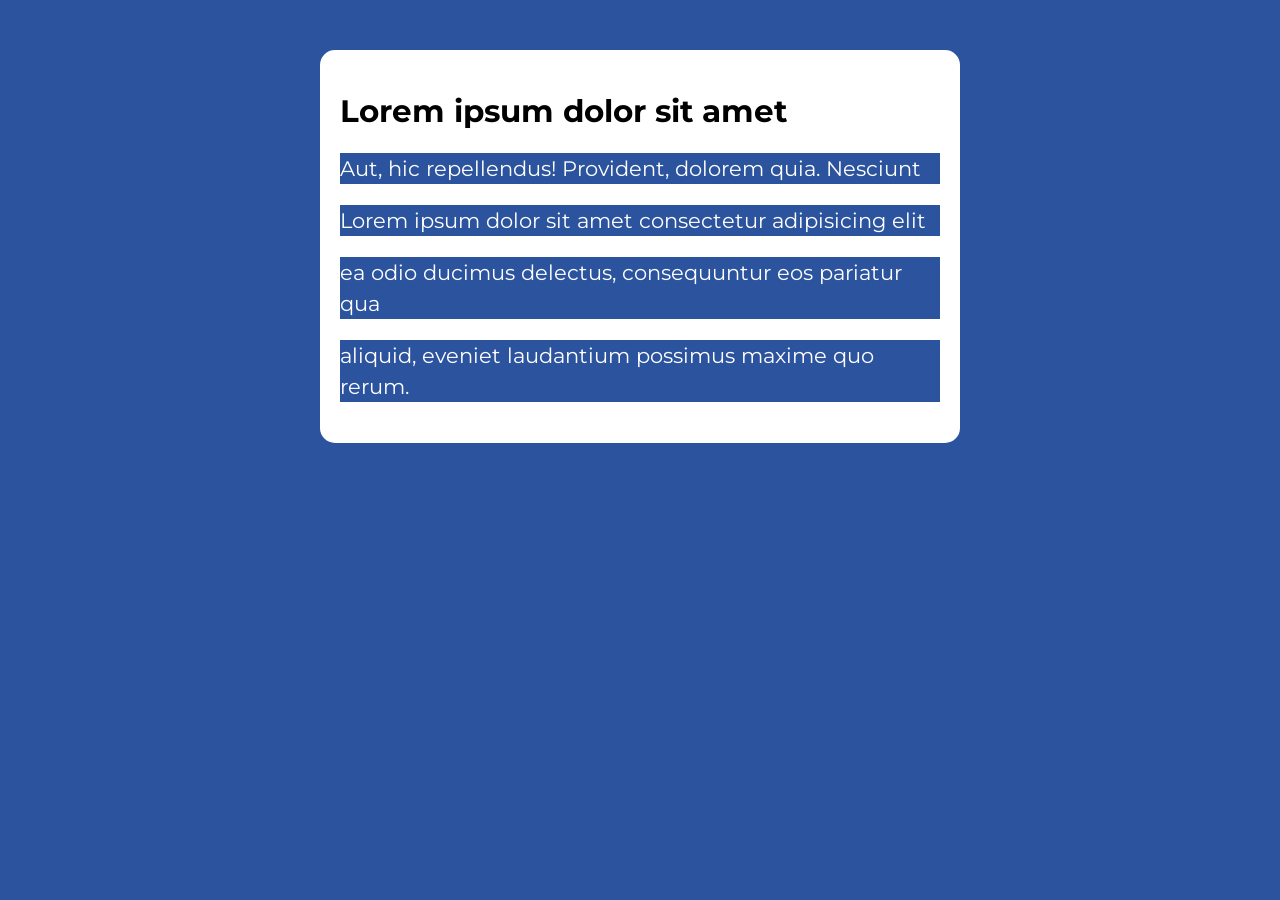
<file: Exercicios/exercicio10/index.html>
<!doctype html>
<html lang="pt-br">
  <head>
    <meta charset="UTF-8" />
    <meta name="viewport" content="width=device-width, initial-scale=1.0" />
    <title>Modelo</title>
    <link rel="stylesheet" href="./assets/css/style.css" />
  </head>
  <body>
    <section class="container">
      <h1>Lorem ipsum dolor sit amet</h1>

      <div class="paragrafos">
        <p>Aut, hic repellendus! Provident, dolorem quia. Nesciunt</p>
        <p>Lorem ipsum dolor sit amet consectetur adipisicing elit</p>
        <p>ea odio ducimus delectus, consequuntur eos pariatur qua</p>
        <p>aliquid, eveniet laudantium possimus maxime quo rerum.</p>
      </div>
    </section>
    <script src="./assets/js/main.js"></script>
  </body>
</html>
</file>
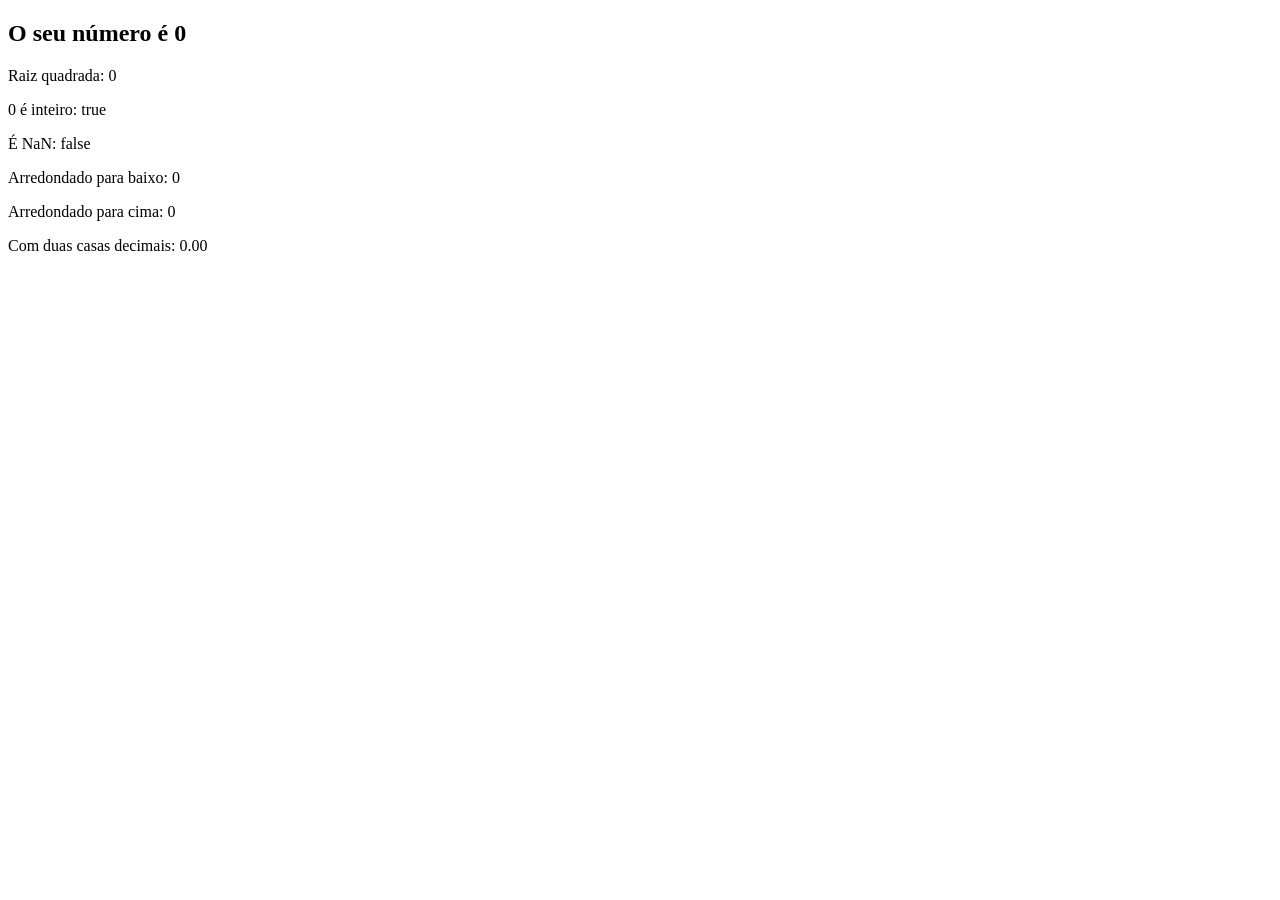
<file: Exercicios/exercicio5/index.html>
<!DOCTYPE html>
<html lang="pt-br">
<head>
    <meta charset="UTF-8">
    <meta name="viewport" content="width=device-width, initial-scale=1.0">
    <title>Exercicio 5</title>
</head>
<body>
    <section>
        <h1>O seu número é <span id="numero-span">0</span></h1>
        <div id="texto">Texto</div>
    </section>
    <script src="js/script.js"></script>
</body>
</html>
</file>
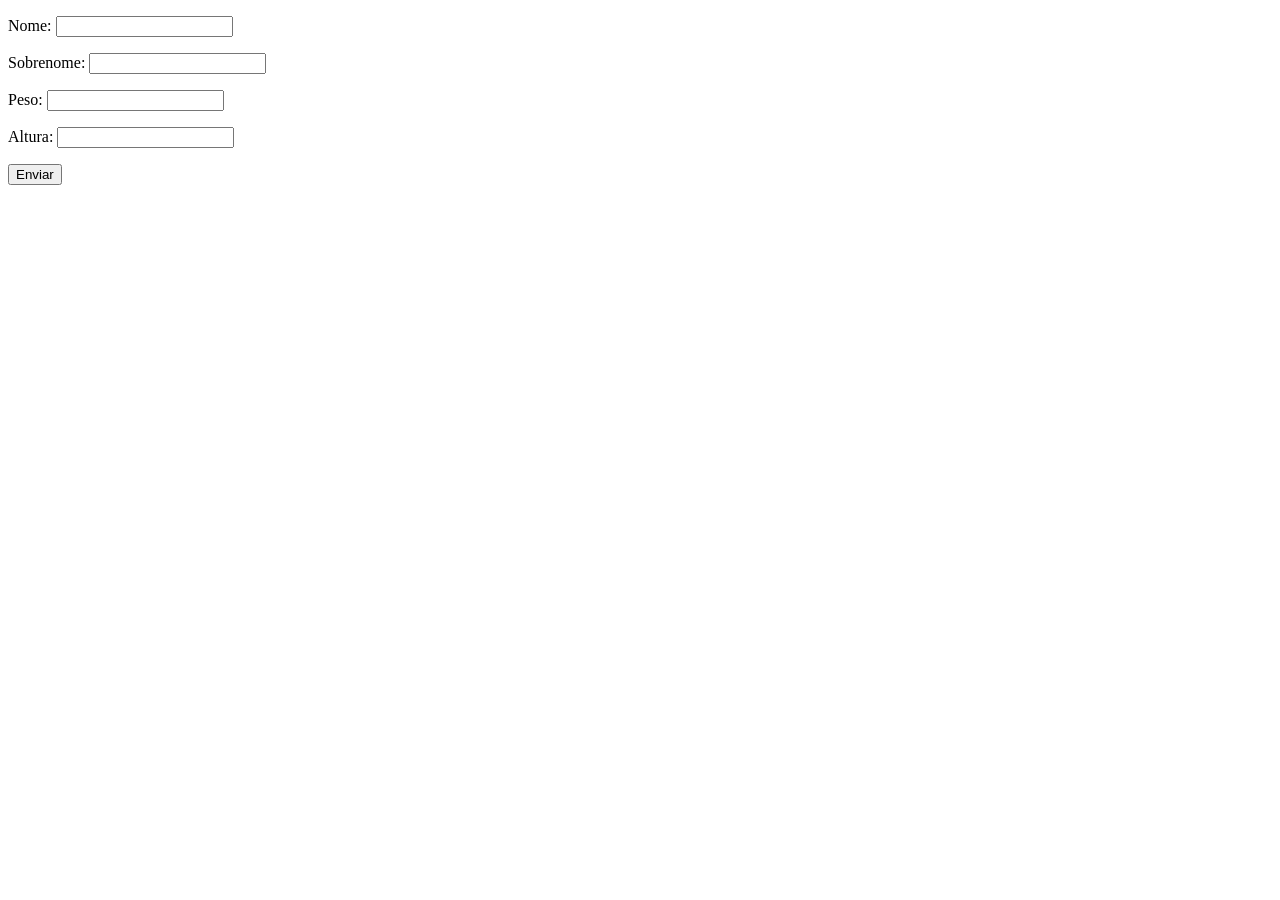
<file: Exercicios/exercicio6/index.html>
<!DOCTYPE html>
<html lang="pt-br">
<head>
    <meta charset="UTF-8">
    <meta name="viewport" content="width=device-width, initial-scale=1.0">
    <title>Exercicio 6</title>
</head>
<body>
    <form action="" class="form"> 
       <p> <label for="nome">Nome: </label> <input type="text" class="nome" id="nome"> </p>
       <p> <label for="sobrenome">Sobrenome: </label> <input type="text" class="sobrenome" id="sobrenome"> </p>
       <p> <label for="peso">Peso: </label> <input type="text" class="peso" id="peso"> </p>
       <p> <label for="altura">Altura: </label> <input type="text" class="altura" id="altura"> </p>

        <button type="submit">Enviar</button>
    </form>

    <div class="resultado">

    </div>


    <script src="js/script.js"></script>
</body>
</html>
</file>
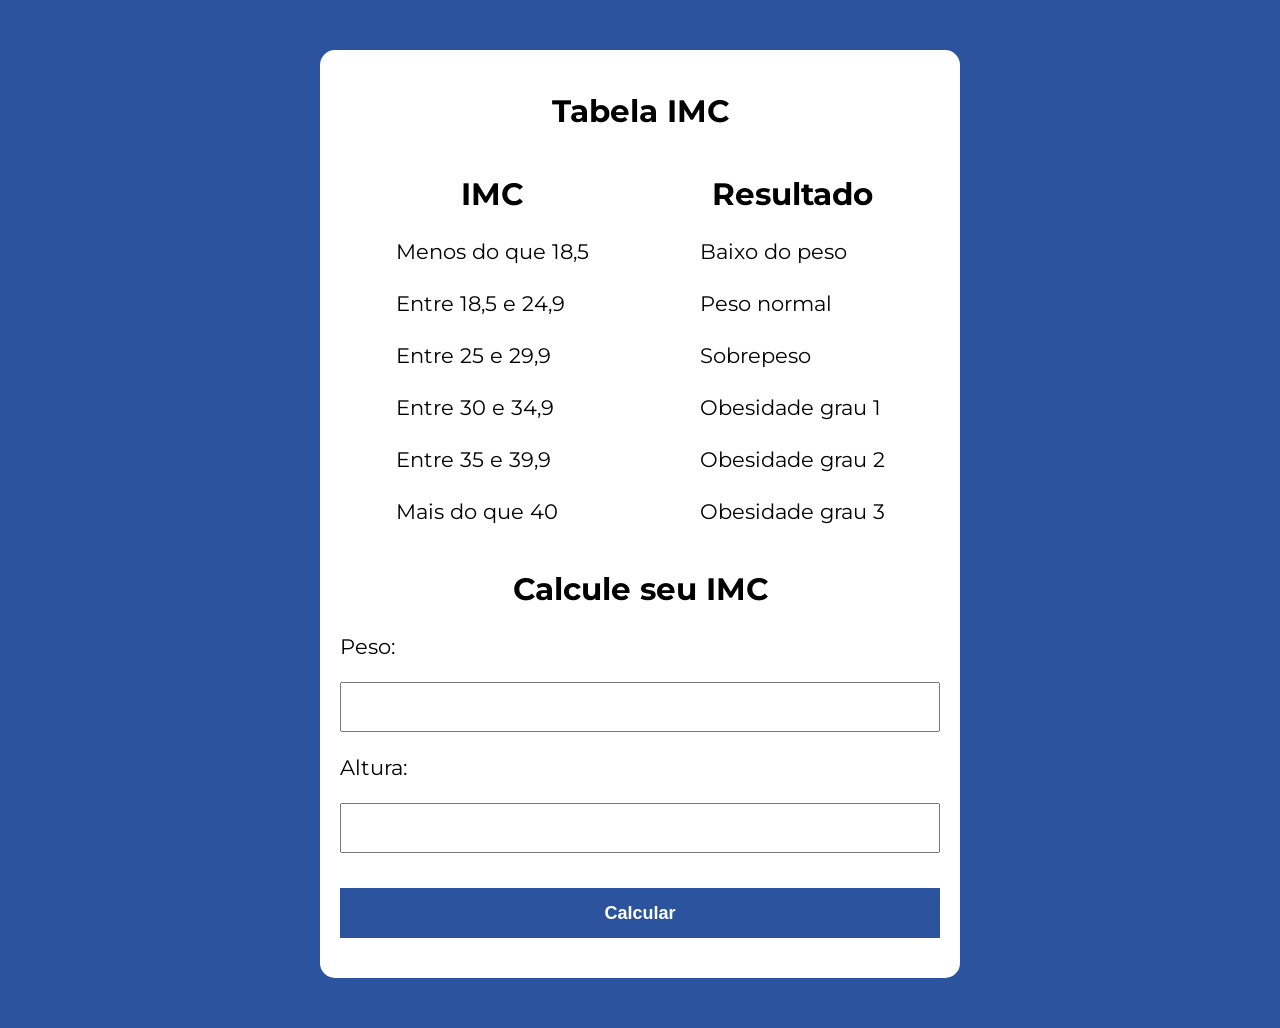
<file: Exercicios/exercicio7/index.html>
<!doctype html>
<html lang="pt-br">
  <head>
    <meta charset="UTF-8" />
    <meta name="viewport" content="width=device-width, initial-scale=1.0" />
    <title>Modelo</title>
    <link rel="stylesheet" href="./assets/css/style.css" />
  </head>
  <body>
    <section class="container">
      <h1>Tabela IMC</h1>
      <section class="container-tabela">
        <div>
          <!-- IMC -->
          <h2>IMC</h2>
          <p>Menos do que 18,5</p>
          <p>Entre 18,5 e 24,9</p>
          <p>Entre 25 e 29,9</p>
          <p>Entre 30 e 34,9</p>
          <p>Entre 35 e 39,9</p>
          <p>Mais do que 40</p>
        </div>
        <div>
          <!-- Resultado-->
          <h2>Resultado</h2>
          <p>Baixo do peso</p>
          <p>Peso normal</p>
          <p>Sobrepeso</p>
          <p>Obesidade grau 1</p>
          <p>Obesidade grau 2</p>
          <p>Obesidade grau 3</p>
        </div>
      </section>

      <h2>Calcule seu IMC</h2>

      <form action="">
        <label for="peso">Peso:</label>
        <input type="text" id="peso" />

        <label for="altura">Altura:</label>
        <input type="text" id="altura" />

        <button>Calcular</button>
      </form>

      <div class="resultado"></div>
    </section>
    <script src="./assets/js/main.js"></script>
  </body>
</html>
</file>
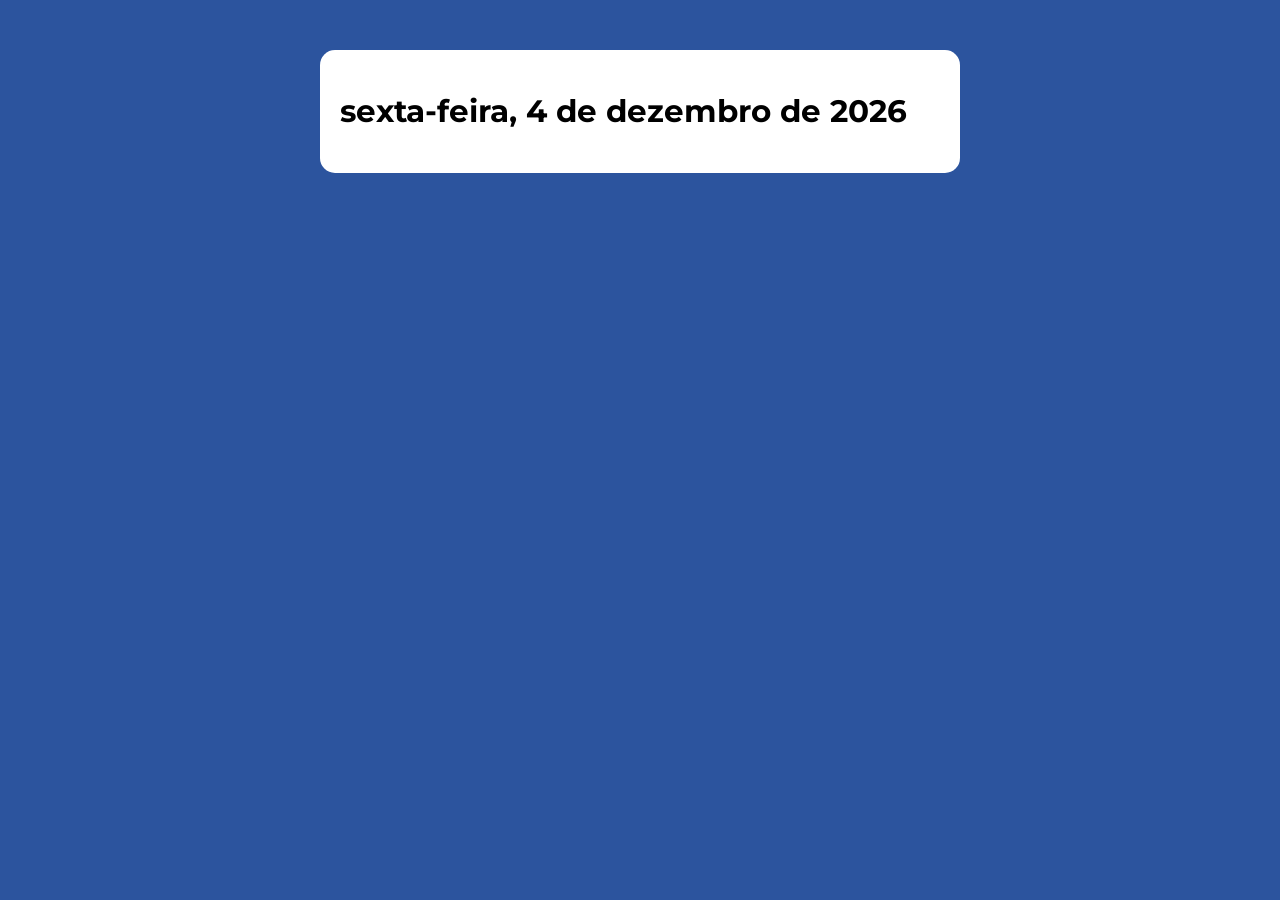
<file: Exercicios/exercicio8/index.html>
<!doctype html>
<html lang="pt-br">
  <head>
    <meta charset="UTF-8" />
    <meta name="viewport" content="width=device-width, initial-scale=1.0" />
    <title>Exercicio 8</title>
    <link rel="stylesheet" href="./assets/css/style.css" />
  </head>
  <body>
    <section class="container">
      <h1 class="titulo">Lorem ipsum dolor sit amet</h1>
    </section>
    <script src="./assets/js/main.js"></script>
  </body>
</html>
</file>
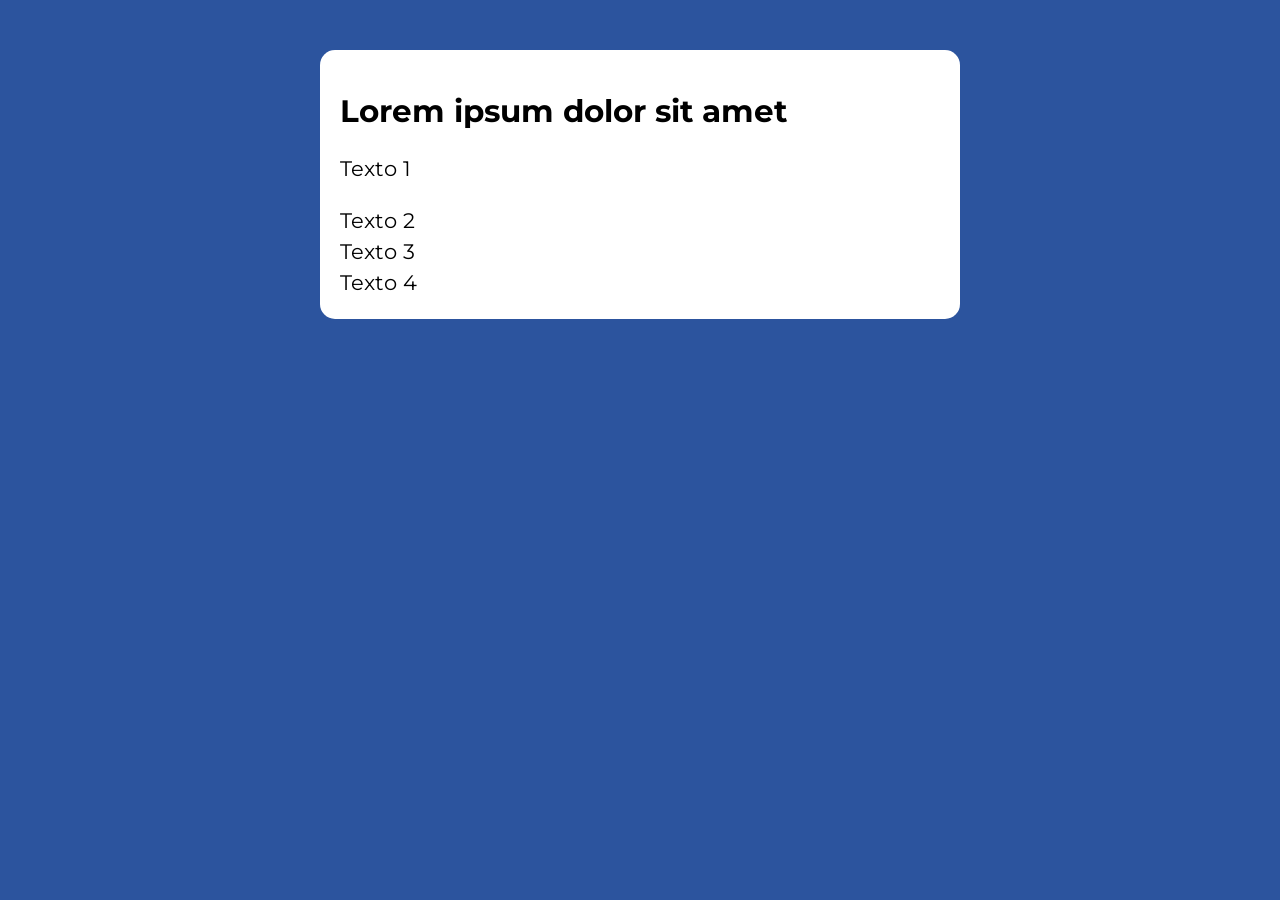
<file: Exercicios/exercicio9/index.html>
<!doctype html>
<html lang="pt-br">
  <head>
    <meta charset="UTF-8" />
    <meta name="viewport" content="width=device-width, initial-scale=1.0" />
    <title>Exercicio 8</title>
    <link rel="stylesheet" href="./assets/css/style.css" />
  </head>
  <body>
    <section class="container">
      <h1>Lorem ipsum dolor sit amet</h1>
      <!-- AQUI -->
    </section>
    <script src="./assets/js/main.js"></script>
  </body>
</html>
</file>
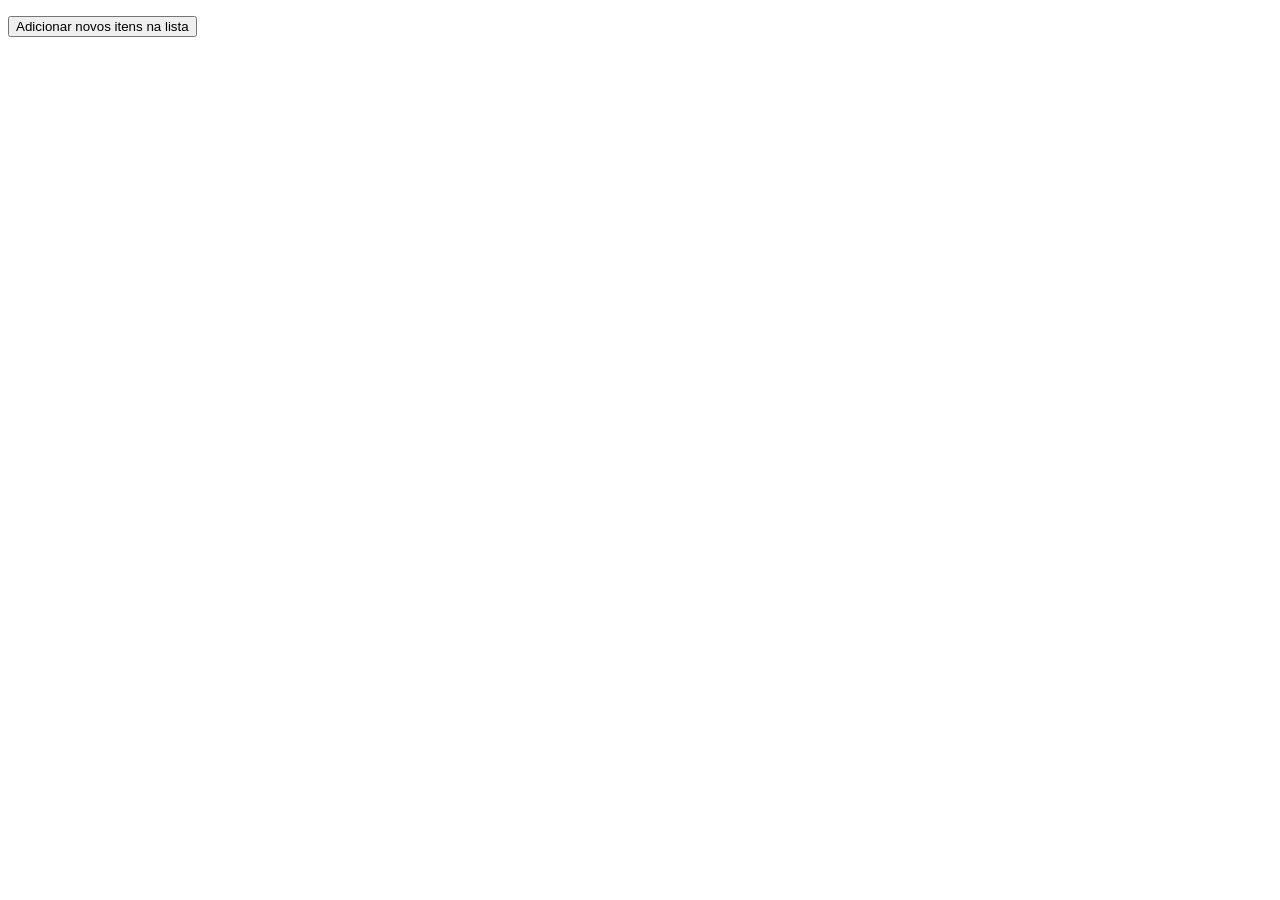
<file: Exercicios/exercicioBonus/index.html>
<!DOCTYPE html>
<html lang="pt-br">
<head>
    <meta charset="UTF-8">
    <meta name="viewport" content="width=device-width, initial-scale=1.0">
    <title>Exercicio Bonus</title>
</head>
<body>
    <ol id="lista"> <!-- id para selecionar no Js -->
    </ol>

    <button onclick="adicionarItem()">Adicionar novos itens na lista</button> <!-- ao clicar ativa a função -->
    <script src="js/script.js"></script>
</body>
</html>
</file>
<file: Exercicios/exercicio10/assets/css/style.css>
@import url('https://fonts.googleapis.com/css2?family=Montserrat:ital,wght@0,100..900;1,100..900&display=swap');

:root {
    --primary-color: #2c549e;
    --primary-color-darker: #081734;
}

* {
    box-sizing: border-box;
    outline: 0;
}

body {
    margin: 0;
    padding: 0;
    background-color: var(--primary-color);
    font-family: "Montserrat", sans-serif;
    font-size: 1.3em;
    line-height: 1.5em;
}

.container {
    max-width: 640px;
    margin: 50px auto;
    border-radius: 15px;
    background-color: #fff;
    padding: 20px;
}

form input, form label, form button {
    display: block;
    width: 100%;
    margin-bottom: 20px;
}

form input { 
    font-size: 24px;
    height: 50px;
    padding: 0 20px;
}

form input:focus {
    outline: 1px solid var(--primary-color);
}

form button {
    border: none;
    background-color: var(--primary-color);
    color: #fff;
    font-size: 18px;
    font-weight: 700;
    height: 50px;
    cursor: pointer;
    margin-top: 35px;
}

form button:hover {
    background-color: var(--primary-color-darker);
}
</file>
<file: Exercicios/exercicio7/assets/css/style.css>
@import url('https://fonts.googleapis.com/css2?family=Montserrat:ital,wght@0,100..900;1,100..900&display=swap');

:root {
    --primary-color: #2c549e;
    --primary-color-darker: #081734;
}

* {
    box-sizing: border-box;
    outline: 0;
}

body {
    margin: 0;
    padding: 0;
    background-color: var(--primary-color);
    font-family: "Montserrat", sans-serif;
    font-size: 1.3em;
    line-height: 1.5em;
}

h1,h2 {
    text-align: center;
}

.container {
    max-width: 640px;
    margin: 50px auto;
    border-radius: 15px;
    background-color: #fff;
    padding: 20px;
}

.container-tabela {
    display: flex;
    flex-direction: row;
    justify-content: space-around;
}


form input, form label, form button {
    display: block;
    width: 100%;
    margin-bottom: 20px;
}

form input { 
    font-size: 24px;
    height: 50px;
    padding: 0 20px;
}

form input:focus {
    outline: 1px solid var(--primary-color);
}

form button {
    border: none;
    background-color: var(--primary-color);
    color: #fff;
    font-size: 18px;
    font-weight: 700;
    height: 50px;
    cursor: pointer;
    margin-top: 35px;
}

form button:hover {
    background-color: var(--primary-color-darker);
}
</file>
<file: Exercicios/exercicio8/assets/css/style.css>
@import url('https://fonts.googleapis.com/css2?family=Montserrat:ital,wght@0,100..900;1,100..900&display=swap');

:root {
    --primary-color: #2c549e;
    --primary-color-darker: #081734;
}

* {
    box-sizing: border-box;
    outline: 0;
}

body {
    margin: 0;
    padding: 0;
    background-color: var(--primary-color);
    font-family: "Montserrat", sans-serif;
    font-size: 1.3em;
    line-height: 1.5em;
}

.container {
    max-width: 640px;
    margin: 50px auto;
    border-radius: 15px;
    background-color: #fff;
    padding: 20px;
}

form input, form label, form button {
    display: block;
    width: 100%;
    margin-bottom: 20px;
}

form input { 
    font-size: 24px;
    height: 50px;
    padding: 0 20px;
}

form input:focus {
    outline: 1px solid var(--primary-color);
}

form button {
    border: none;
    background-color: var(--primary-color);
    color: #fff;
    font-size: 18px;
    font-weight: 700;
    height: 50px;
    cursor: pointer;
    margin-top: 35px;
}

form button:hover {
    background-color: var(--primary-color-darker);
}
</file>
<file: Exercicios/exercicio9/assets/css/style.css>
@import url('https://fonts.googleapis.com/css2?family=Montserrat:ital,wght@0,100..900;1,100..900&display=swap');

:root {
    --primary-color: #2c549e;
    --primary-color-darker: #081734;
}

* {
    box-sizing: border-box;
    outline: 0;
}

body {
    margin: 0;
    padding: 0;
    background-color: var(--primary-color);
    font-family: "Montserrat", sans-serif;
    font-size: 1.3em;
    line-height: 1.5em;
}

.container {
    max-width: 640px;
    margin: 50px auto;
    border-radius: 15px;
    background-color: #fff;
    padding: 20px;
}

form input, form label, form button {
    display: block;
    width: 100%;
    margin-bottom: 20px;
}

form input { 
    font-size: 24px;
    height: 50px;
    padding: 0 20px;
}

form input:focus {
    outline: 1px solid var(--primary-color);
}

form button {
    border: none;
    background-color: var(--primary-color);
    color: #fff;
    font-size: 18px;
    font-weight: 700;
    height: 50px;
    cursor: pointer;
    margin-top: 35px;
}

form button:hover {
    background-color: var(--primary-color-darker);
}
</file>
